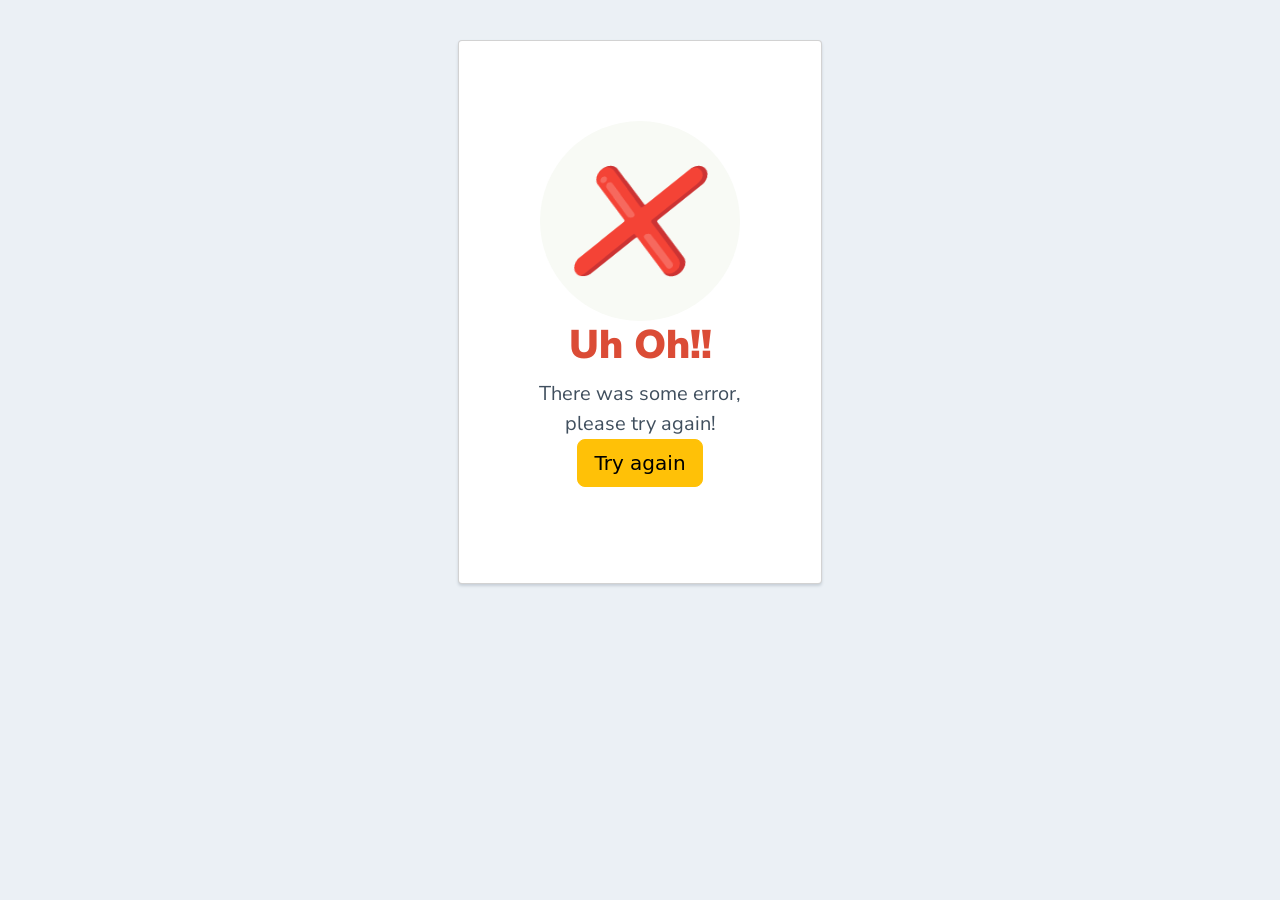
<file: fail.html>
<html>
  <head>
    <link
      href="https://fonts.googleapis.com/css?family=Nunito+Sans:400,400i,700,900&display=swap"
      rel="stylesheet"
    />
    <link
      rel="stylesheet"
      href="https://cdn.jsdelivr.net/npm/bootstrap@5.3.0-alpha1/dist/css/bootstrap.min.css"
    />
  </head>
  <style>
    body {
      text-align: center;
      padding: 40px 0;
      background: #ebf0f5;
    }
    h1 {
      color: #db4c36;
      font-family: "Nunito Sans", "Helvetica Neue", sans-serif;
      font-weight: 900;
      font-size: 40px;
      margin-bottom: 10px;
    }
    p {
      color: #404f5e;
      font-family: "Nunito Sans", "Helvetica Neue", sans-serif;
      font-size: 20px;
      margin: 0;
    }
    i {
      color: #db4c36;
      font-size: 100px;
      line-height: 200px;
      margin-left: -15px;
    }
    .card {
      background: white;
      padding: 80px;
      border-radius: 4px;
      box-shadow: 0 2px 3px #c8d0d8;
      display: inline-block;
      margin: 0 auto;
    }
  </style>
  <body>
    <div class="card">
      <div
        style="
          border-radius: 200px;
          height: 200px;
          width: 200px;
          background: #f8faf5;
          margin: 0 auto;
        "
      >
        <i class="checkmark">❌</i>
      </div>
      <h1>Uh Oh!!</h1>
      <p>
        There was some error,<br />
        please try again!
      </p>
      <form action="/failure" method="post">
        <button class="btn btn-lg btn-warning">Try again</button>
      </form>
    </div>
  </body>
</html>
</file>
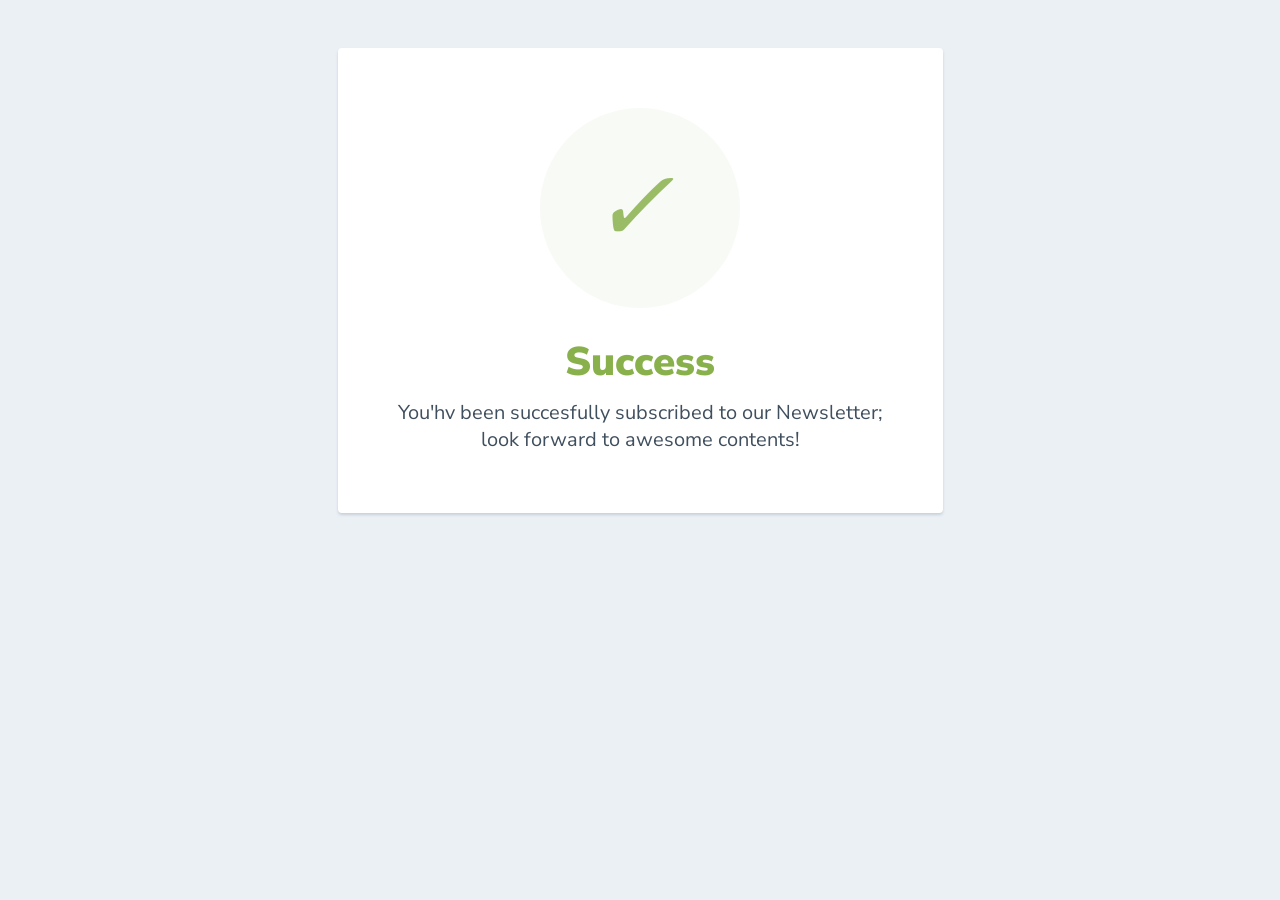
<file: suc.html>
<html>
  <head>
    <link
      href="https://fonts.googleapis.com/css?family=Nunito+Sans:400,400i,700,900&display=swap"
      rel="stylesheet"
    />
  </head>
  <style>
    body {
      text-align: center;
      padding: 40px 0;
      background: #ebf0f5;
    }
    h1 {
      color: #88b04b;
      font-family: "Nunito Sans", "Helvetica Neue", sans-serif;
      font-weight: 900;
      font-size: 40px;
      margin-bottom: 10px;
    }
    p {
      color: #404f5e;
      font-family: "Nunito Sans", "Helvetica Neue", sans-serif;
      font-size: 20px;
      margin: 0;
    }
    i {
      color: #9abc66;
      font-size: 100px;
      line-height: 200px;
      margin-left: -15px;
    }
    .card {
      background: white;
      padding: 60px;
      border-radius: 4px;
      box-shadow: 0 2px 3px #c8d0d8;
      display: inline-block;
      margin: 0 auto;
    }
  </style>
  <body>
    <div class="card">
      <div
        style="
          border-radius: 200px;
          height: 200px;
          width: 200px;
          background: #f8faf5;
          margin: 0 auto;
        "
      >
        <i class="checkmark">✓</i>
      </div>
      <h1>Success</h1>
      <p>
        You'hv been succesfully subscribed to our Newsletter;<br />
        look forward to awesome contents!
      </p>
    </div>
  </body>
</html>
</file>
